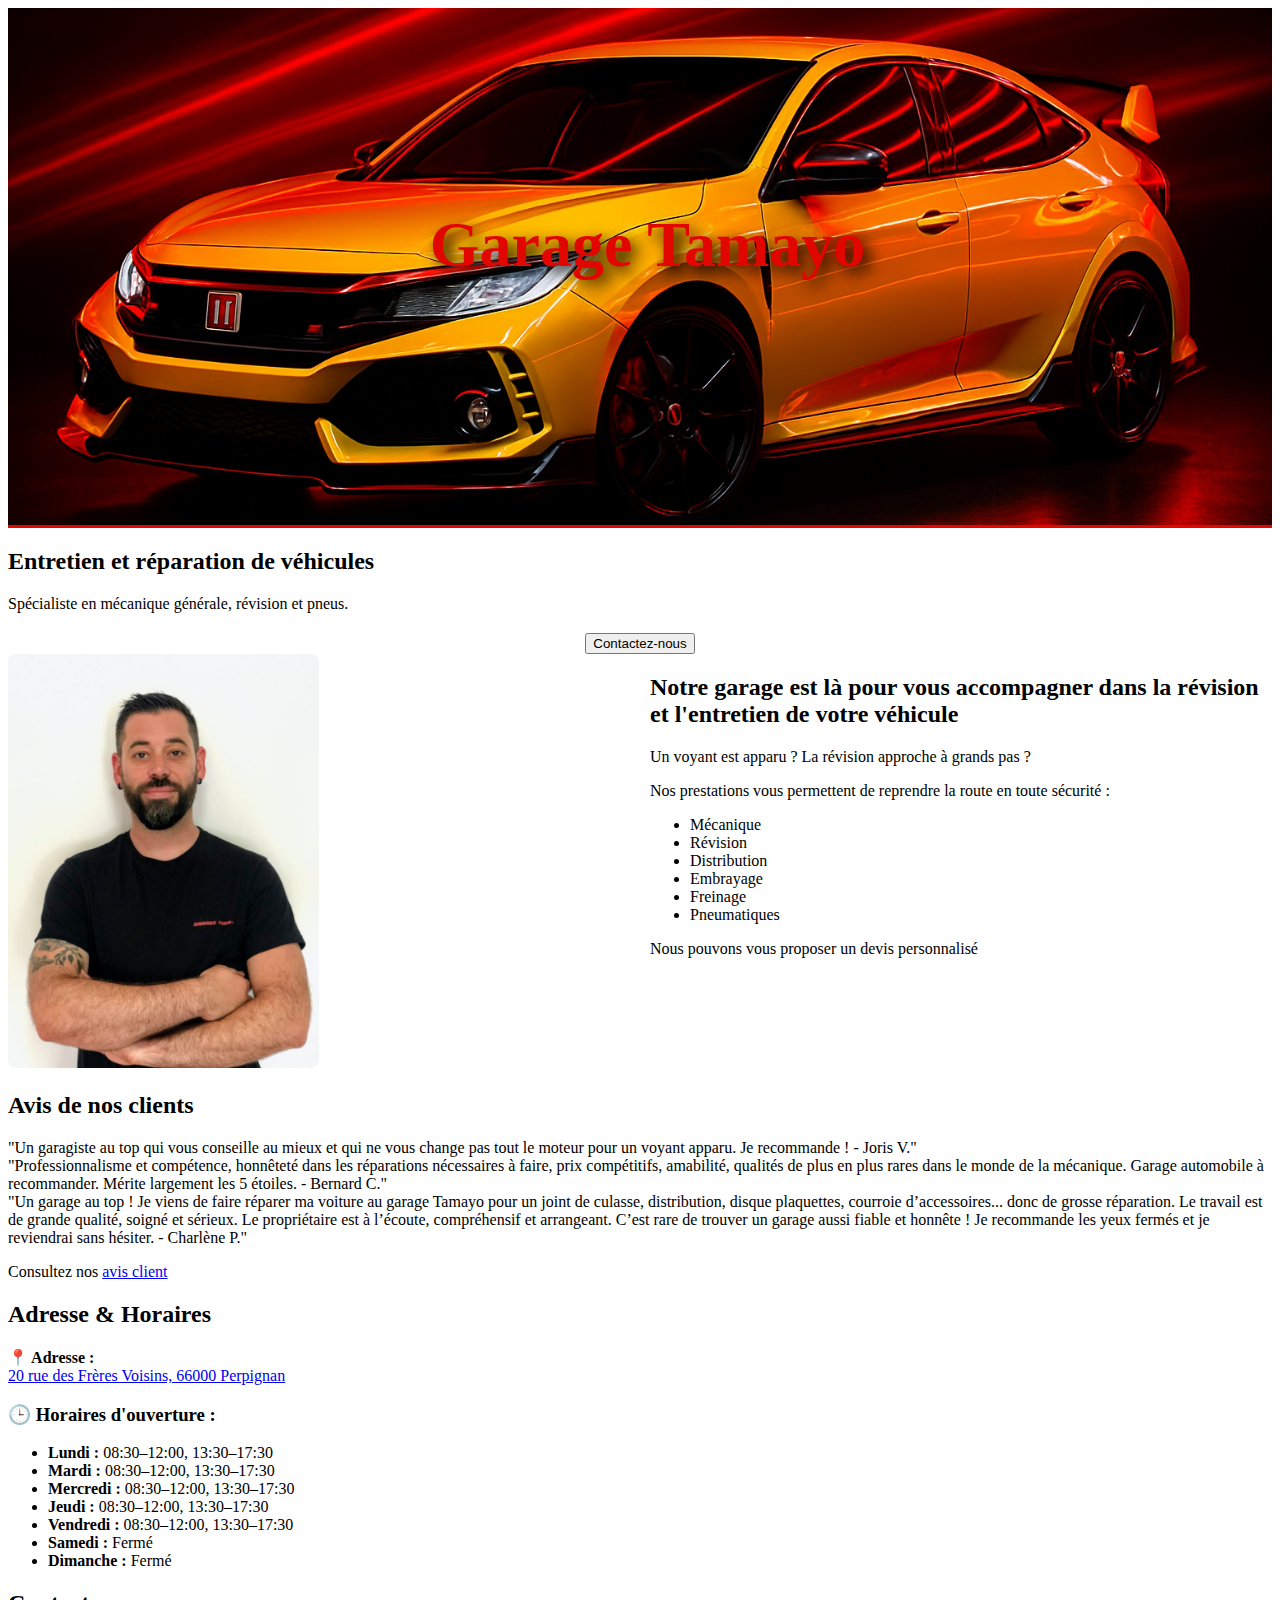
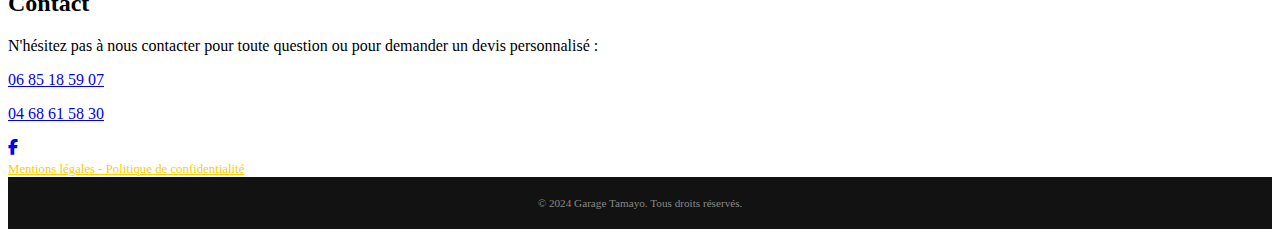
<file: index.html>
<!DOCTYPE html>
<html lang="fr">
<head>
<meta charset="UTF-8" />
<meta name="viewport" content="width=device-width, initial-scale=1.0" />
<title>Garage Tamayo</title>
<!-- Lien vers la feuille de style CSS -->
<link rel="stylesheet" href="style.css" />
<!-- Font Awesome pour les icônes réseaux sociaux -->
<link rel="stylesheet" href="https://cdnjs.cloudflare.com/ajax/libs/font-awesome/6.4.0/css/all.min.css" />
<style>
  /* Styles pour la page */
  /* Responsive pour la section présentation */
  @media (max-width: 768px) {
    #presentation {
      flex-direction: column;
    }
    #presentation div {
      width: 100%;
    }
    #presentation img {
      width: 80%;
    }
  }

  /* Style pour le header */
  header {
    background-color: #000;
    text-align: center;
    padding: 200px 20px; /* Hauteur augmentée */
    border-bottom: 3px solid #e10600;
    background-image: url('logo.png');
    background-size: cover;
    background-position: center;
    background-repeat: no-repeat;
  }

  /* Style pour le h1 dans le header */
  header h1 {
    color: #e10600 !important;
    font-size: 4em; /* Taille augmentée */
    font-weight: 900;
    margin-top: 0;
    text-shadow: 6px 6px 15px rgba(0, 0, 0, 1); /* Ombrage plus accentué */
  }
</style>
</head>
<body>

<!-- HEADER avec logo -->
<header>
  <div class="logo">
    <h1 style="display: inline-block; margin-left: 15px;">Garage Tamayo</h1>
  </div>
</header>

<!-- INTRO -->
<section class="intro">
  <h2>Entretien et réparation de véhicules</h2>
  <p>Spécialiste en mécanique générale, révision et pneus.</p>
  <!-- Bouton pour aller au contact -->
  <div class="scroll-to-contact-container" style="text-align: center; margin-top: 20px;">
    <button class="scroll-to-contact">Contactez-nous</button>
  </div>
</section>

<!-- Section présentation avec image à gauche et texte à droite -->
<section id="presentation" style="display: flex; align-items: flex-start; gap: 20px;">
  <!-- Partie image -->
  <div style="flex: 1;">
    <img src="Photo.jpg" alt="Mathieu Tamayo - Gérant" style="width: 50%; height: auto; border-radius: 8px;">
  </div>
  <!-- Partie texte -->
  <div style="flex: 1;">
    <h2>Notre garage est là pour vous accompagner dans la révision et l'entretien de votre véhicule</h2>
    <p>Un voyant est apparu ? La révision approche à grands pas ?</p>
    <p>Nos prestations vous permettent de reprendre la route en toute sécurité :</p>
    <ul>
      <li>Mécanique</li>
      <li>Révision</li>
      <li>Distribution</li>
      <li>Embrayage</li>
      <li>Freinage</li>
      <li>Pneumatiques</li>
    </ul>
    <p>Nous pouvons vous proposer un devis personnalisé</p>
  </div>
</section>

<!-- AVIS CLIENTS -->
<section id="avis">
  <h2>Avis de nos clients</h2>
  <div class="avis-carousel">
    <div class="avis-track">
      <div class="avis-item">"Un garagiste au top qui vous conseille au mieux et qui ne vous change pas tout le moteur pour un voyant apparu. Je recommande ! - Joris V."</div>
      <div class="avis-item">"Professionnalisme et compétence, honnêteté dans les réparations nécessaires à faire, prix compétitifs, amabilité, qualités de plus en plus rares dans le monde de la mécanique. Garage automobile à recommander. Mérite largement les 5 étoiles. - Bernard C."</div>
      <div class="avis-item">"Un garage au top ! Je viens de faire réparer ma voiture au garage Tamayo pour un joint de culasse, distribution, disque plaquettes, courroie d’accessoires... donc de grosse réparation. Le travail est de grande qualité, soigné et sérieux. Le propriétaire est à l’écoute, compréhensif et arrangeant. C’est rare de trouver un garage aussi fiable et honnête ! Je recommande les yeux fermés et je reviendrai sans hésiter. - Charlène P."</div>
    </div>
  </div>
  <p>Consultez nos <a href="https://www.google.com/search?sca_esv=3fa5b1ccc587d0e5&sxsrf=AHTn8zpM7BxrLt-oeg16waELfyKt2H8_BQ:1747985636240&si=APYL9bs7Hg2KMLB-4tSoTdxuOx8BdRvHbByC_AuVpNyh0x2KzU_pcjLMstMwQHwirEIEqQVjM3bu1JAr0SK9Hlxdp2pK4kOtfq9O7ZJo-_I3TJgTlYo1mcIBF1Cwzp72hHX3_ARnrg24&q=Garage+Tamayo+Avis&sa=X&ved=2ahUKEwjnu673ibmNAxXSTKQEHTl8AG4Q0bkNegQIPhAD&biw=1272&bih=866&dpr=1" target="_blank">avis client</a></p>
</section>

<!-- INFOS -->
<section id="infos">
  <h2>Adresse & Horaires</h2>
  <p>
    <strong class="label">📍 Adresse :</strong><br>
    <a href="https://www.google.com/maps/place/Garage+Tamayo/@42.7310381,2.8701231,759m/data=!3m2!1e3!4b1!4m6!3m5!1s0x12b06fb18d95fa3b:0x3318648b5bab296a!8m2!3d42.7310381!4d2.8701231!16s%2Fg%2F11x5vv0f29?entry=ttu&g_ep=EgoyMDI1MDUxNS4xIKXMDSoJLDEwMjExNDUzSAFQAw%3D%3D" target="_blank" class="address">
      20 rue des Frères Voisins, 66000 Perpignan
    </a>
  </p>
  <h3>🕒 Horaires d'ouverture :</h3>
  <ul>
    <li><strong>Lundi :</strong> 08:30–12:00, 13:30–17:30</li>
    <li><strong>Mardi :</strong> 08:30–12:00, 13:30–17:30</li>
    <li><strong>Mercredi :</strong> 08:30–12:00, 13:30–17:30</li>
    <li><strong>Jeudi :</strong> 08:30–12:00, 13:30–17:30</li>
    <li><strong>Vendredi :</strong> 08:30–12:00, 13:30–17:30</li>
    <li><strong>Samedi :</strong> Fermé</li>
    <li><strong>Dimanche :</strong> Fermé</li>
  </ul>
</section>

<div class="contact-info" id="contact">
  <h2>Contact</h2>
  <p class="contact-intro">N'hésitez pas à nous contacter pour toute question ou pour demander un devis personnalisé :</p>
  <p><a href="tel:0685185907" class="contact-number">06 85 18 59 07</a></p>
  <p><a href="tel:0468615830" class="contact-number">04 68 61 58 30</a></p>
  <!-- Logo Facebook -->
  <a href="https://facebook.com/garage.tamayo" target="_blank" aria-label="Facebook" class="facebook-link" style="display: inline-block;">
    <i class="fab fa-facebook-f"></i>
  </a>
  <!-- Mentions légales -->
  <a href="mentions-legales.html" style="display: block; margin-top: 5px; font-size: 0.8em; color: #ffcc00;">Mentions légales - Politique de confidentialité</a>
  <footer style="text-align: center; padding: 20px; background-color: #121212; color: #888; font-size: 0.7em;">
    &copy; 2024 Garage Tamayo. Tous droits réservés.
  </footer>
</div>

<!-- Script pour le défilement -->
<script>
  document.querySelector('.scroll-to-contact').addEventListener('click', () => {
    document.getElementById('contact').scrollIntoView({ behavior: 'smooth' });
  });
</script>

</body>
</html>
</file>
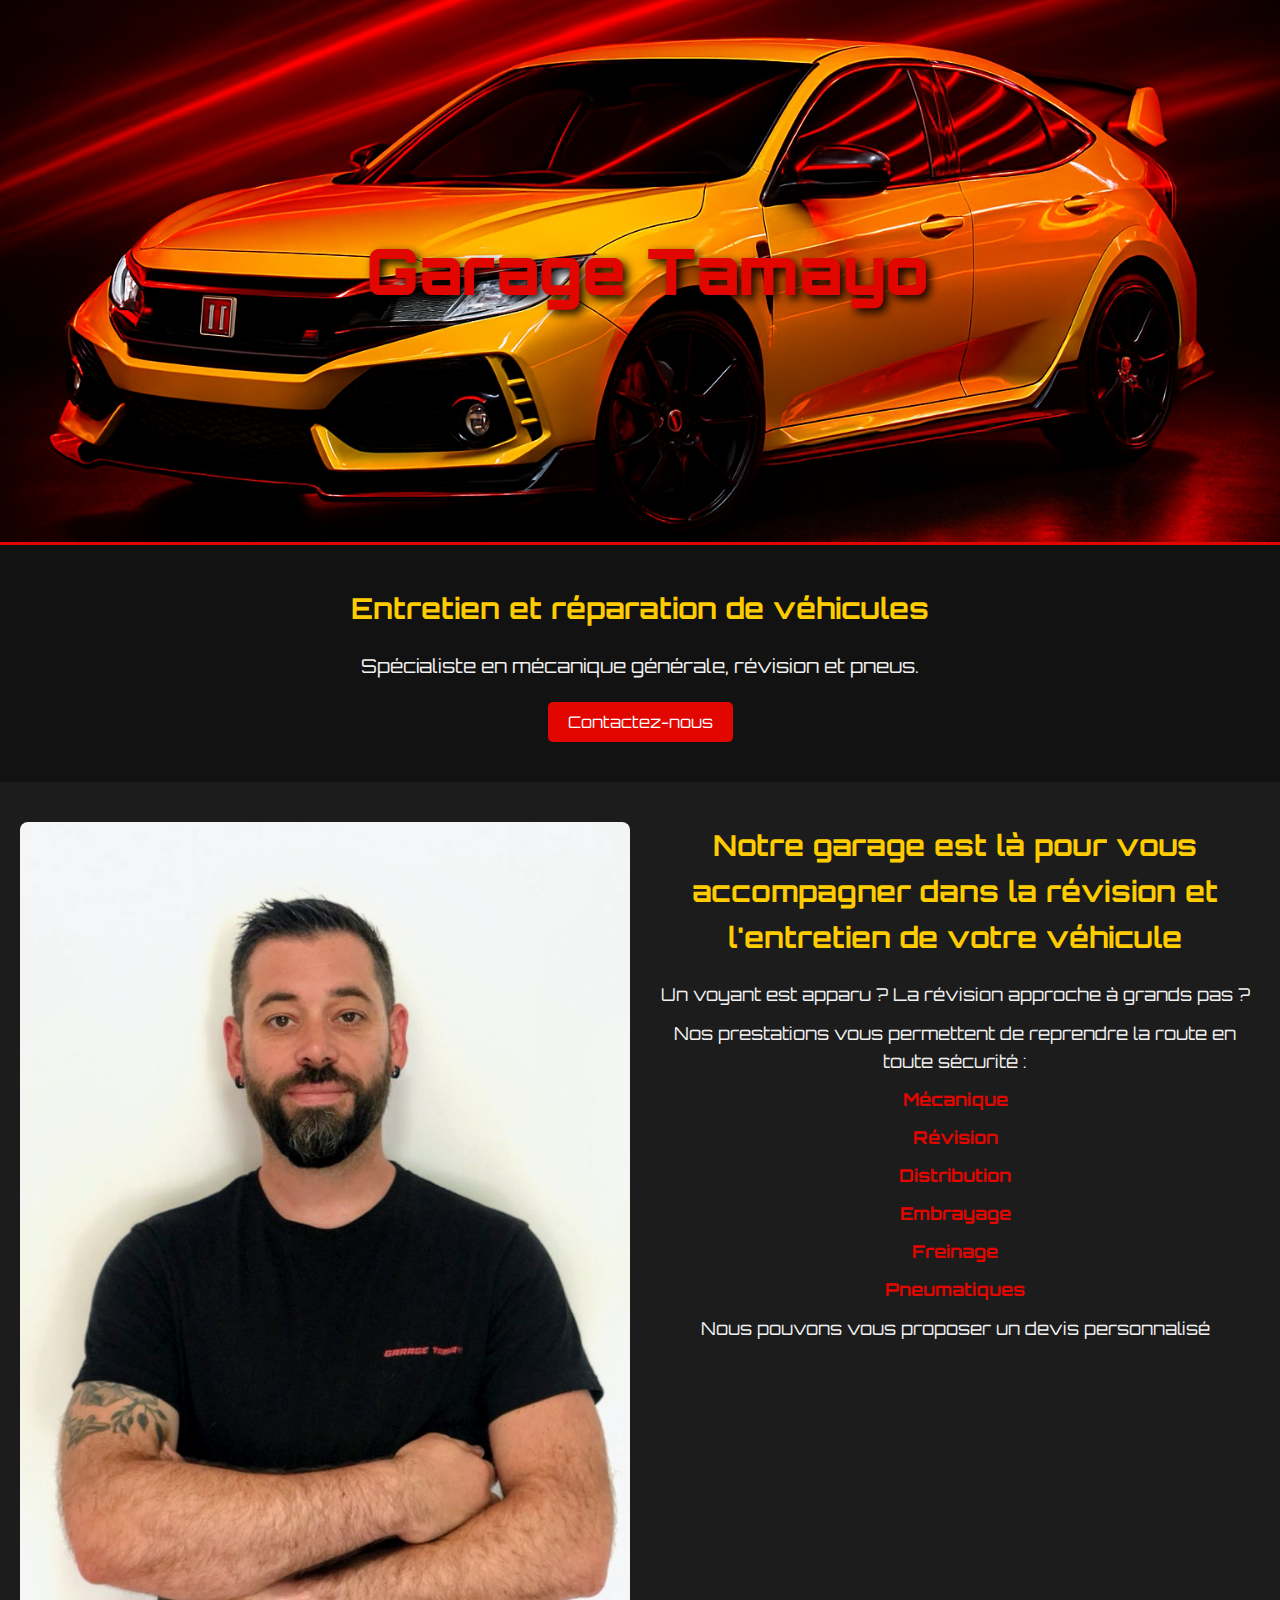
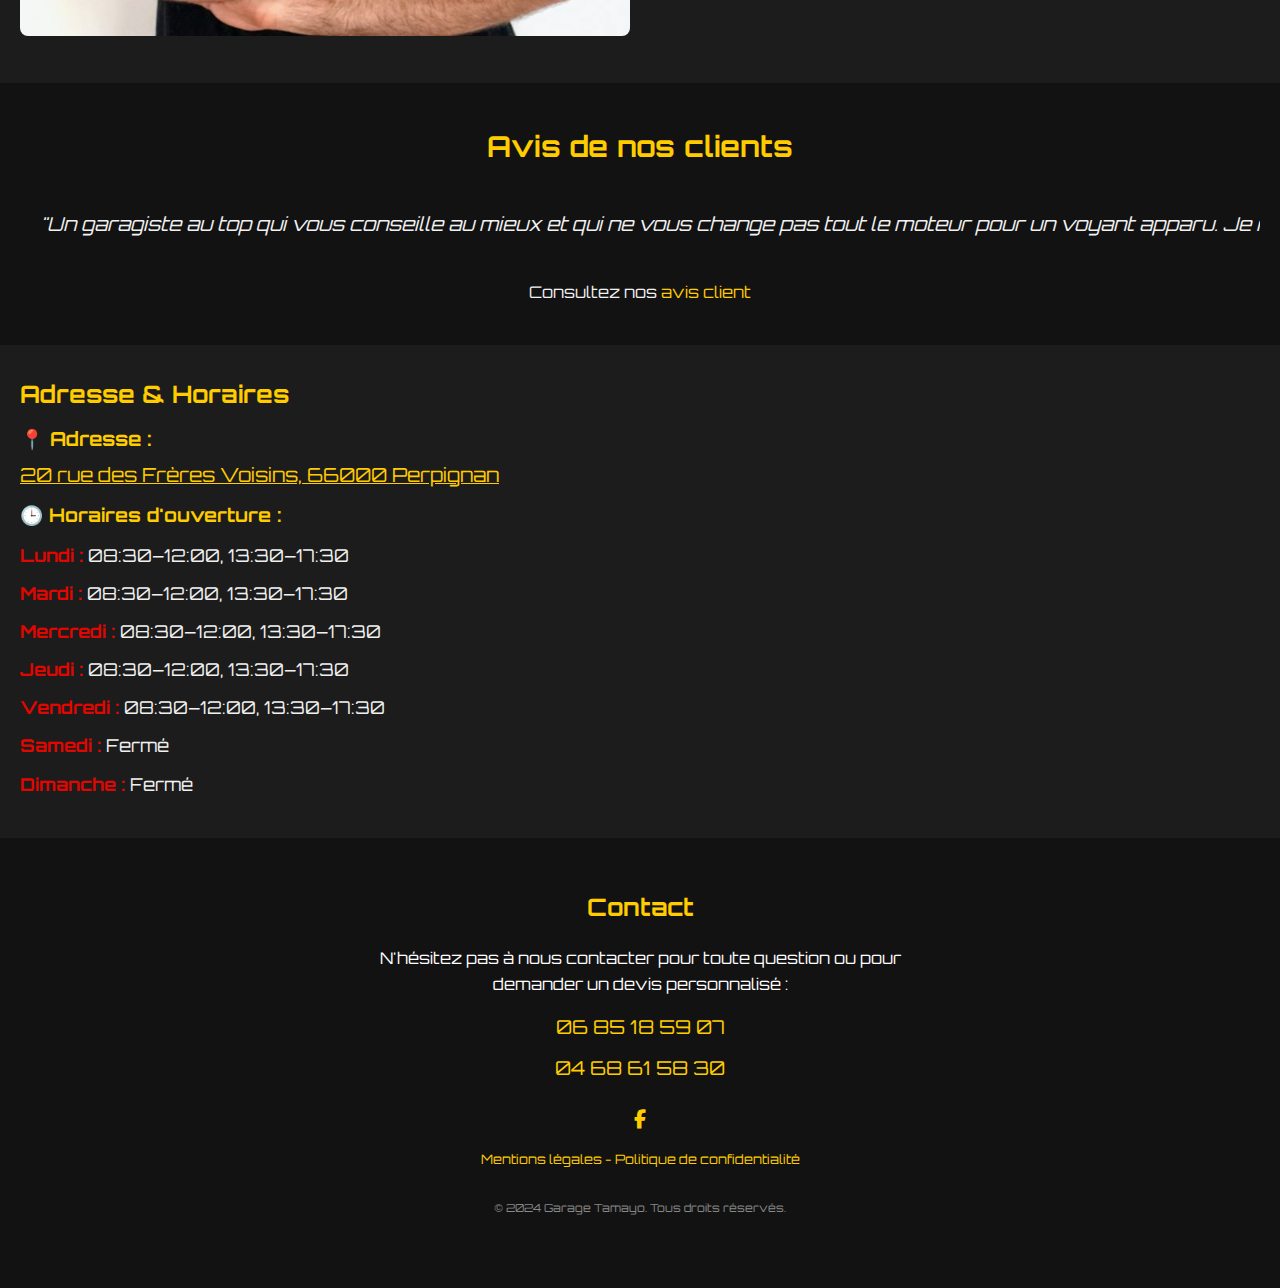
<file: docs/index.html>
<!DOCTYPE html>
<html lang="fr">
<head>
  <meta charset="UTF-8" />
  <meta name="viewport" content="width=device-width, initial-scale=1.0" />
  <title>Garage Tamayo</title>
  <!-- Lien vers la feuille de style CSS -->
  <link rel="stylesheet" href="style.css" />
  <!-- Font Awesome pour les icônes réseaux sociaux -->
  <link rel="stylesheet" href="https://cdnjs.cloudflare.com/ajax/libs/font-awesome/6.4.0/css/all.min.css" />
</head>
<body>

<!-- HEADER avec logo -->
<header>
  <div class="logo">
    <h1 style="display: inline-block; margin-left: 15px;">Garage Tamayo</h1>
  </div>
</header>

<!-- INTRO -->
<section class="intro">
  <h2>Entretien et réparation de véhicules</h2>
  <p>Spécialiste en mécanique générale, révision et pneus.</p>
  <!-- Bouton pour aller au contact -->
  <div class="scroll-to-contact-container" style="text-align: center; margin-top: 20px;">
    <button class="scroll-to-contact">Contactez-nous</button>
  </div>
</section>

<!-- Section présentation avec image à gauche et texte à droite -->
<section id="presentation" style="display: flex; align-items: flex-start; gap: 20px;">
  <!-- Partie image -->
  <div style="flex: 1;">
    <img src="Photo.jpg" alt="Mathieu Tamayo - Gérant" style="width: 100%; max-width: 100%; height: auto; border-radius: 8px;">
  </div>
  <!-- Partie texte -->
  <div style="flex: 1;">
    <h2>Notre garage est là pour vous accompagner dans la révision et l'entretien de votre véhicule</h2>
    <p>Un voyant est apparu ? La révision approche à grands pas ?</p>
    <p>Nos prestations vous permettent de reprendre la route en toute sécurité :</p>
    <ul>
      <li>Mécanique</li>
      <li>Révision</li>
      <li>Distribution</li>
      <li>Embrayage</li>
      <li>Freinage</li>
      <li>Pneumatiques</li>
    </ul>
    <p>Nous pouvons vous proposer un devis personnalisé</p>
  </div>
</section>

<!-- AVIS CLIENTS -->
<section id="avis">
  <h2>Avis de nos clients</h2>
  <div class="avis-carousel">
    <div class="avis-track">
      <div class="avis-item">"Un garagiste au top qui vous conseille au mieux et qui ne vous change pas tout le moteur pour un voyant apparu. Je recommande ! - Joris V."</div>
      <div class="avis-item">"Professionnalisme et compétence, honnêteté dans les réparations nécessaires à faire, prix compétitifs, amabilité, qualités de plus en plus rares dans le monde de la mécanique. Garage automobile à recommander. Mérite largement les 5 étoiles. - Bernard C."</div>
      <div class="avis-item">"Un garage au top ! Je viens de faire réparer ma voiture au garage Tamayo pour un joint de culasse, distribution, disque plaquettes, courroie d’accessoires... donc de grosse réparation. Le travail est de grande qualité, soigné et sérieux. Le propriétaire est à l’écoute, compréhensif et arrangeant. C’est rare de trouver un garage aussi fiable et honnête ! Je recommande les yeux fermés et je reviendrai sans hésiter. - Charlène P."</div>
    </div>
  </div>
  <p>Consultez nos <a href="https://www.google.com/search?sca_esv=3fa5b1ccc587d0e5&sxsrf=AHTn8zpM7BxrLt-oeg16waELfyKt2H8_BQ:1747985636240&si=APYL9bs7Hg2KMLB-4tSoTdxuOx8BdRvHbByC_AuVpNyh0x2KzU_pcjLMstMwQHwirEIEqQVjM3bu1JAr0SK9Hlxdp2pK4kOtfq9O7ZJo-_I3TJgTlYo1mcIBF1Cwzp72hHX3_ARnrg24&q=Garage+Tamayo+Avis&sa=X&ved=2ahUKEwjnu673ibmNAxXSTKQEHTl8AG4Q0bkNegQIPhAD&biw=1272&bih=866&dpr=1" target="_blank">avis client</a></p>
</section>

<!-- INFOS -->
<section id="infos">
  <h2>Adresse & Horaires</h2>
  <p>
    <strong class="label">📍 Adresse :</strong><br>
    <a href="https://www.google.com/maps/place/Garage+Tamayo/@42.7310381,2.8701231,759m/data=!3m2!1e3!4b1!4m6!3m5!1s0x12b06fb18d95fa3b:0x3318648b5bab296a!8m2!3d42.7310381!4d2.8701231!16s%2Fg%2F11x5vv0f29?entry=ttu&g_ep=EgoyMDI1MDUxNS4xIKXMDSoJLDEwMjExNDUzSAFQAw%3D%3D" target="_blank" class="address">
      20 rue des Frères Voisins, 66000 Perpignan
    </a>
  </p>
  <h3>🕒 Horaires d'ouverture :</h3>
  <ul>
    <li><strong>Lundi :</strong> 08:30–12:00, 13:30–17:30</li>
    <li><strong>Mardi :</strong> 08:30–12:00, 13:30–17:30</li>
    <li><strong>Mercredi :</strong> 08:30–12:00, 13:30–17:30</li>
    <li><strong>Jeudi :</strong> 08:30–12:00, 13:30–17:30</li>
    <li><strong>Vendredi :</strong> 08:30–12:00, 13:30–17:30</li>
    <li><strong>Samedi :</strong> Fermé</li>
    <li><strong>Dimanche :</strong> Fermé</li>
  </ul>
</section>

<!-- CONTACT -->
<div class="contact-info" id="contact">
  <h2>Contact</h2>
  <p class="contact-intro">N'hésitez pas à nous contacter pour toute question ou pour demander un devis personnalisé :</p>
  <p><a href="tel:0685185907" class="contact-number">06 85 18 59 07</a></p>
  <p><a href="tel:0468615830" class="contact-number">04 68 61 58 30</a></p>
  <!-- Logo Facebook -->
  <a href="https://facebook.com/garage.tamayo" target="_blank" aria-label="Facebook" class="facebook-link" style="display: inline-block;">
    <i class="fab fa-facebook-f"></i>
  </a>
  <!-- Mentions légales -->
  <a href="mentions-legales.html" style="display: block; margin-top: 5px; font-size: 0.8em; color: #ffcc00;">Mentions légales - Politique de confidentialité</a>
  <footer style="text-align: center; padding: 20px; background-color: #121212; color: #888; font-size: 0.7em;">
    &copy; 2024 Garage Tamayo. Tous droits réservés.
  </footer>
</div>

<!-- Script pour le défilement -->
<script>
  document.querySelector('.scroll-to-contact').addEventListener('click', () => {
    document.getElementById('contact').scrollIntoView({ behavior: 'smooth' });
  });
</script>

</body>
</html>
</file>
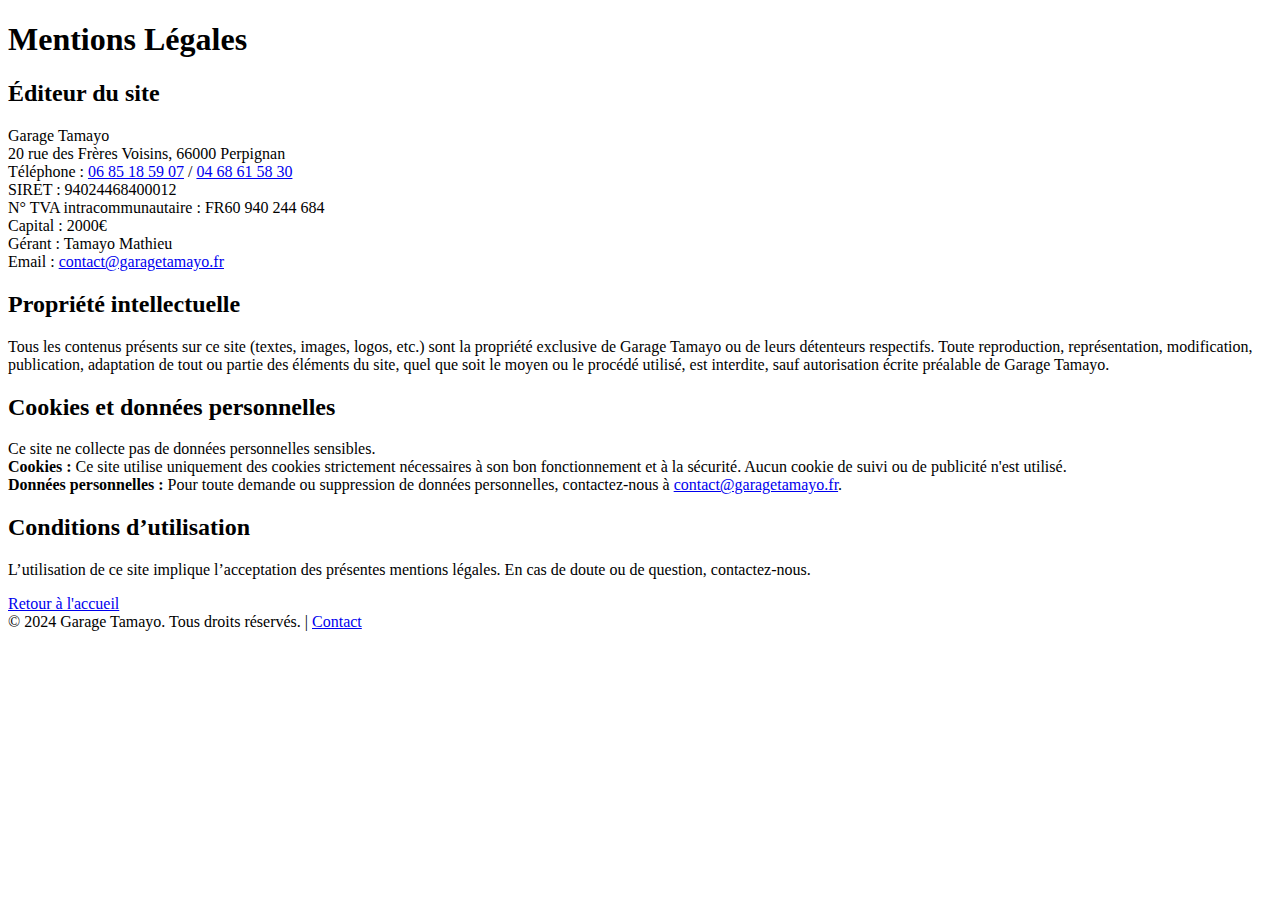
<file: mentions-legales.html>
<!DOCTYPE html>
<html lang="fr">
<head>
  <meta charset="UTF-8" />
  <meta name="viewport" content="width=device-width, initial-scale=1.0" />
  <meta name="description" content="Mentions légales du site Garage Tamayo, incluant l'éditeur, SIRET, TVA, et informations légales." />
  <meta name="keywords" content="Mentions légales, Garage Tamayo, Perpignan, éditeur site web" />
  <meta name="author" content="Garage Tamayo" />
  <title>Garage Tamayo - Mentions Légales</title>
  <!-- Lien vers la feuille de style CSS -->
  <link rel="stylesheet" href="style.css" />
</head>
<body>
  <header>
    <h1 class="text-center mt-1">Mentions Légales</h1>
  </header>
  <main role="main" class="container">
    <section>
      <h2 class="titre-jaune">Éditeur du site</h2>
      <p>
        Garage Tamayo<br>
        20 rue des Frères Voisins, 66000 Perpignan<br>
        Téléphone : <a href="tel:0685185907">06 85 18 59 07</a> / <a href="tel:0468615830">04 68 61 58 30</a><br>
        SIRET : 94024468400012<br>
        N° TVA intracommunautaire : FR60 940 244 684<br>
        Capital : 2000€<br>
        Gérant : Tamayo Mathieu<br>
        Email : <a href="mailto:contact@garagetamayo.fr">contact@garagetamayo.fr</a>
      </p>
    </section>

    <section>
      <h2 class="titre-jaune">Propriété intellectuelle</h2>
      <p>
        Tous les contenus présents sur ce site (textes, images, logos, etc.) sont la propriété exclusive de Garage Tamayo ou de leurs détenteurs respectifs. Toute reproduction, représentation, modification, publication, adaptation de tout ou partie des éléments du site, quel que soit le moyen ou le procédé utilisé, est interdite, sauf autorisation écrite préalable de Garage Tamayo.
      </p>
    </section>

    <section>
      <h2 class="titre-jaune">Cookies et données personnelles</h2>
      <p>
        Ce site ne collecte pas de données personnelles sensibles.<br>
        <strong>Cookies :</strong> Ce site utilise uniquement des cookies strictement nécessaires à son bon fonctionnement et à la sécurité. Aucun cookie de suivi ou de publicité n'est utilisé.<br>
        <strong>Données personnelles :</strong> Pour toute demande ou suppression de données personnelles, contactez-nous à <a href="mailto:contact@garagetamayo.fr">contact@garagetamayo.fr</a>.
      </p>
    </section>

    <section>
      <h2 class="titre-jaune">Conditions d’utilisation</h2>
      <p>
        L’utilisation de ce site implique l’acceptation des présentes mentions légales. En cas de doute ou de question, contactez-nous.
      </p>
    </section>
    <div class="text-center">
      <a href="index.html" class="btn-retour">Retour à l'accueil</a>
    </div>
  </main>

  <footer role="contentinfo" class="footer">
    &copy; 2024 Garage Tamayo. Tous droits réservés. | <a href="mailto:contact@garagetamayo.fr" class="footer-link">Contact</a>
  </footer>
</body>
</html>
</file>
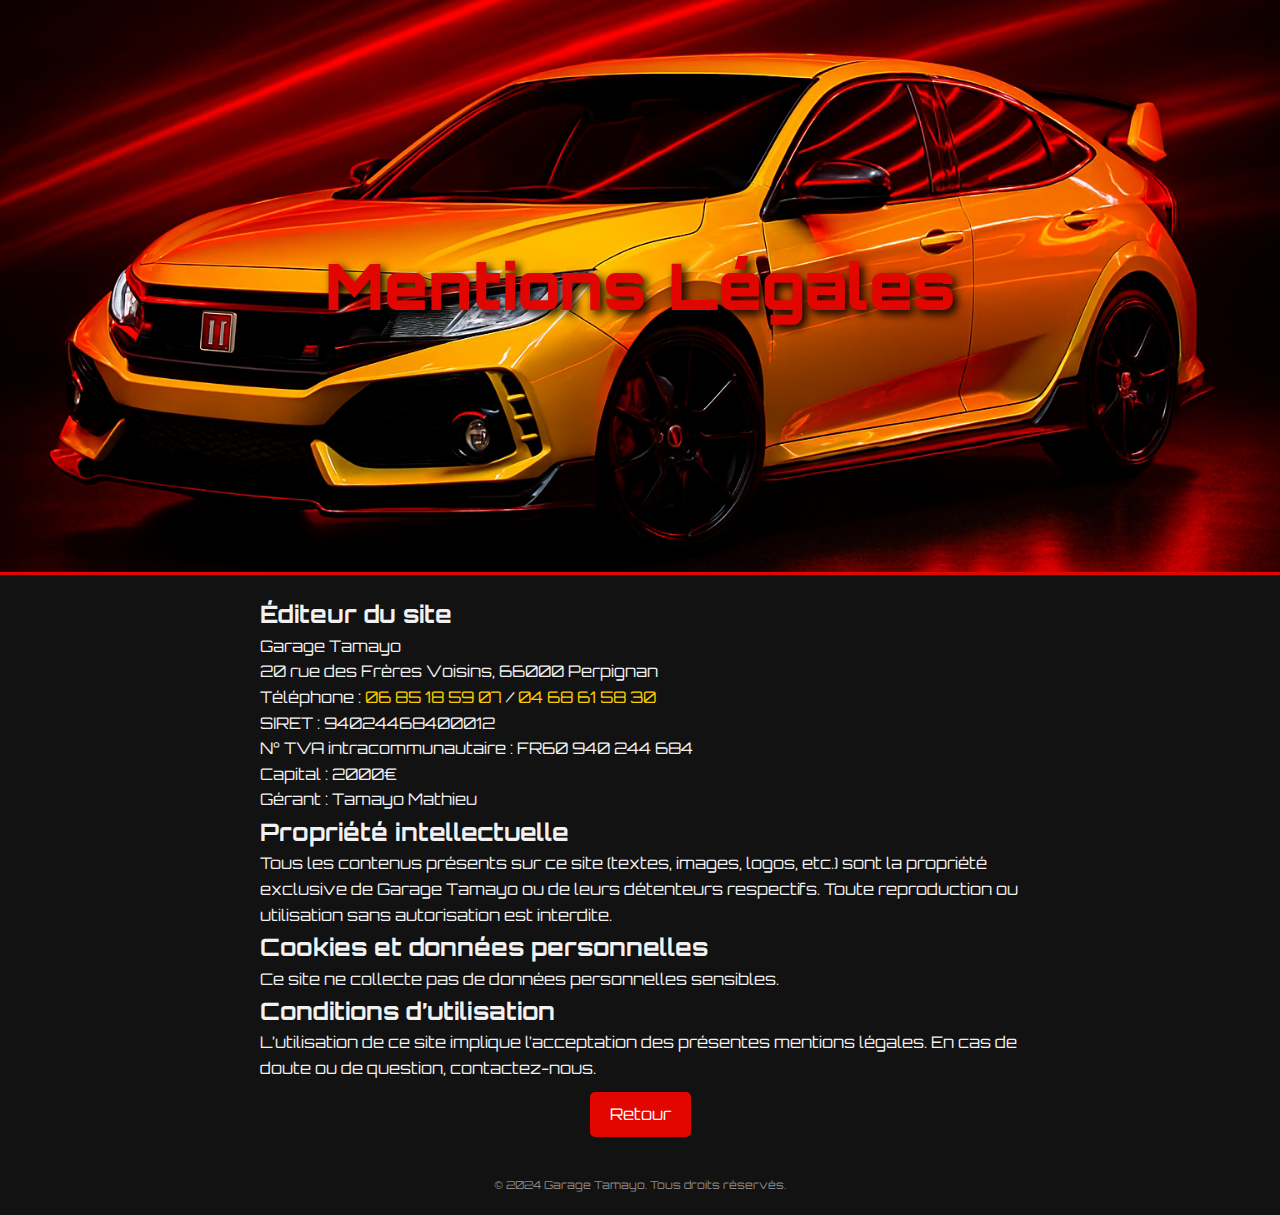
<file: docs/mentions-legales.html>
<!DOCTYPE html>
<html lang="fr">
<head>
<meta charset="UTF-8" />
<meta name="viewport" content="width=device-width, initial-scale=1.0" />
<title>Mentions Légales - Garage Tamayo</title>
<!-- Lien vers la feuille de style CSS -->
<link rel="stylesheet" href="style.css" />
</head>
<body>

<header>
  <h1 style="text-align: center; padding: 15px;">Mentions Légales</h1>
</header>

<main style="max-width: 800px; margin: 0 auto; padding: 20px;">
  <section>
    <h2 class="titre-jaune">Éditeur du site</h2>
    <p>
      Garage Tamayo<br>
      20 rue des Frères Voisins, 66000 Perpignan<br>
      Téléphone : <a href="tel:0685185907">06 85 18 59 07</a> / <a href="tel:0468615830">04 68 61 58 30</a><br>
      SIRET : 94024468400012<br>
      N° TVA intracommunautaire : FR60 940 244 684<br>
      Capital : 2000€<br>
      Gérant : Tamayo Mathieu<br>
    </p>
  </section>

  <section>
    <h2 class="titre-jaune">Propriété intellectuelle</h2>
    <p>
      Tous les contenus présents sur ce site (textes, images, logos, etc.) sont la propriété exclusive de Garage Tamayo ou de leurs détenteurs respectifs. Toute reproduction ou utilisation sans autorisation est interdite.
    </p>
  </section>

  <section>
    <h2 class="titre-jaune">Cookies et données personnelles</h2>
    <p>
      Ce site ne collecte pas de données personnelles sensibles.    
    </p>
  </section>

  <section>
    <h2 class="titre-jaune">Conditions d’utilisation</h2>
    <p>
      L’utilisation de ce site implique l’acceptation des présentes mentions légales. En cas de doute ou de question, contactez-nous.
    </p>
  </section>
<div style="text-align: center;">
   <a href="index.html" style="display: inline-block; margin-top: 10px; padding: 10px 20px; background-color: #e10600; color: #fff; text-decoration: none; border-radius: 5px; font-family: 'Orbitron', sans-serif;">Retour</a>
</div>
</main>

<footer style="text-align: center; padding: 20px; background-color: #121212; color: #888;font-size: 0.7em;">
  &copy; 2024 Garage Tamayo. Tous droits réservés.
</footer>

</body>
</html>
</file>
<file: style.css>
<!DOCTYPE html>
<html lang="fr">
<head>
  <meta charset="UTF-8">
  <meta name="viewport" content="width=device-width,initial-scale=1.0">
  <title>Garage Tamayo</title>
  <!-- Improved CSS: Place your improved style.css here or inline for demo purposes -->
  <link rel="stylesheet" href="style.css">
  <!-- Example: inline improvements for demonstration, replace or merge with your style.css -->
  <style>
    :root {
      --primary-color: #e10600;
      --secondary-color: #ffcc00;
      --background-color: #121212;
      --accent-bg: #1c1c1c;
      --font-family: 'Orbitron', sans-serif;
      --border-radius: 8px;
    }
    /* Add focus styles for accessibility */
    a:focus, button:focus {
      outline: 2px solid var(--secondary-color);
      outline-offset: 2px;
    }
    /* Example: Use variable for header border */
    header {
      border-bottom: 3px solid var(--primary-color);
    }
    /* ...rest of your CSS or improved CSS file */
  </style>
</head>
<body>
  <header>
    <h1>Garage Tamayo</h1>
  </header>

  <section class="intro">
    <h2>Bienvenue chez Garage Tamayo</h2>
    <p>Votre garage de confiance pour l’entretien et la réparation de véhicules à prix compétitifs.</p>
    <button class="scroll-to-contact" onclick="document.getElementById('contact').scrollIntoView({behavior:'smooth'});">
      Contactez-nous
    </button>
  </section>

  <section id="presentation">
    <h2>Présentation</h2>
    <p>
      Forts de plusieurs années d’expérience, nous vous proposons une gamme complète de services pour votre véhicule.
    </p>
    <ul>
      <li>Entretien</li>
      <li>Réparation</li>
      <li>Conseil personnalisé</li>
    </ul>
  </section>

  <section id="avis">
    <h2>Vos avis</h2>
    <div class="avis-carousel">
      <div class="avis-track">
        <div class="avis-item">"Service rapide et efficace, merci !" – Marie</div>
        <div class="avis-item">"Toujours disponibles et à l’écoute." – Paul</div>
        <div class="avis-item">"Prix honnêtes et conseils avisés." – Linda</div>
        <!-- Add more avis-item as needed -->
      </div>
    </div>
  </section>

  <section id="services">
    <h2>Nos Services</h2>
    <ul>
      <li>Vidange</li>
      <li>Freinage</li>
      <li>Diagnostic</li>
      <li>Pré-contrôle technique</li>
    </ul>
  </section>

  <section id="infos">
    <h2>Informations</h2>
    <h3>Horaires</h3>
    <ul>
      <li>Lundi - Vendredi : 8h - 18h</li>
      <li>Samedi : 9h - 13h</li>
      <li>Dimanche : fermé</li>
    </ul>
    <h3>Adresse</h3>
    <span class="label">Adresse:</span>
    <span class="address">123 Avenue du Garage, 75000 Paris</span>
  </section>

  <section id="contact">
    <h2>Contactez-nous</h2>
    <div class="contact-intro">Pour toute question, n’hésitez pas à nous joindre :</div>
    <div class="contact-info">
      <p><a href="tel:0102030405">01 02 03 04 05</a></p>
      <p><a href="mailto:contact@garagetamayo.fr">contact@garagetamayo.fr</a></p>
      <a class="facebook-link" href="https://www.facebook.com/garagetamayo" target="_blank" rel="noopener noreferrer">
        Facebook
      </a>
    </div>
  </section>

  <footer>
    <div class="footer-container">
      <div class="contact-info">
        <h2>Garage Tamayo</h2>
        <p>123 Avenue du Garage, 75000 Paris</p>
        <p>Tél : <a href="tel:0102030405">01 02 03 04 05</a></p>
        <p>Email : <a href="mailto:contact@garagetamayo.fr">contact@garagetamayo.fr</a></p>
        <div class="social-icons">
          <a href="https://www.facebook.com/garagetamayo" target="_blank" aria-label="Facebook">&#x1F426;</a>
        </div>
      </div>
      <div>&copy; 2025 Garage Tamayo. Tous droits réservés.</div>
    </div>
  </footer>
  <!-- Example: minimal JS for smooth scroll (optional) -->
  <script>
    // Already handled by button's onclick, but you could improve accessibility if needed
  </script>
</body>
</html>
</file>
<file: docs/style.css>
/* Import Google Font */
@import url('https://fonts.googleapis.com/css2?family=Orbitron:wght@400;600&display=swap');

/* Reset de base */
* {
  box-sizing: border-box;
  margin: 0;
  padding: 0;
}

body {
  margin: 0;
  font-family: 'Orbitron', sans-serif;
  background-color: #121212;
  color: #f1f1f1;
  line-height: 1.6;
}

/* HEADER */
header {
  background-color: #000;
  text-align: center;
  padding: 220px 20px;
  min-height: 300px;
  border-bottom: 3px solid #e10600;
  background-image: url('logo.png');
  background-size: cover;
  background-position: center;
  background-repeat: no-repeat;
  position: relative;
}

/* Titre dans le header */
header h1 {
  color: #e10600 !important;
  font-size: 4em;
  font-weight: 900;
  margin-top: 0;
  text-shadow: 4px 4px 10px rgba(0, 0, 0, 1);
}

/* Ajout pour la responsivité de l'en-tête */
@media (max-width: 768px) {
  header {
    padding: 40px 20px;
    background-size: contain;
    background-position: center top;
    background-repeat: no-repeat;
    min-height: 150px;
  }

  header h1 {
    font-size: 2em;
  }
}

/* INTRO */
.intro {
  background-color: #121212;
  padding: 40px 20px;
  text-align: center;
}

.intro h2 {
  color: #ffcc00;
  font-size: 1.8em;
  margin-bottom: 20px;
}

.intro p {
  font-size: 1.2em;
  margin-bottom: 0;
}

.scroll-to-contact {
  padding: 10px 20px;
  background-color: #e10600;
  color: #fff;
  border: none;
  border-radius: 5px;
  cursor: pointer;
  font-family: 'Orbitron', sans-serif;
  font-size: 1em;
  transition: background-color 0.3s;
}

.scroll-to-contact:hover {
  background-color: #ff0000;
}

/* PRESENTATION */
#presentation {
  background-color: #1c1c1c;
  padding: 40px 20px;
  text-align: center;
  display: flex;
  flex-wrap: wrap;
  justify-content: center;
  align-items: flex-start;
  gap: 20px;
}

#presentation h2 {
  color: #ffcc00;
  margin-bottom: 20px;
  font-size: 1.8em;
  width: 100%;
  text-align: center;
}

#presentation p,
#presentation li {
  max-width: 800px;
  margin: 10px auto;
  font-size: 1.1em;
  line-height: 1.6;
}

#presentation ul {
  list-style: none;
  padding: 0;
}

#presentation li {
  font-weight: bold;
  color: #e10600;
}

@media (max-width: 768px) {
  #presentation {
    flex-direction: column;
    align-items: center;
  }

  #presentation div {
    width: 100%;
  }

  #presentation img {
    width: 80%;
    max-width: 100%;
    height: auto;
  }

  #presentation h2 {
    font-size: 1.5em;
  }

  #avis h2,
  #infos h2,
  #infos h3,
  #contact h2 {
    font-size: 1.5em;
  }

  .avis-item {
    font-size: 1em;
    padding: 10px;
  }

  #services li {
    max-width: 90%;
  }

  #contact a {
    font-size: 1.2em;
  }

  .scroll-to-contact {
    padding: 12px 24px;
    font-size: 1.2em;
  }
}

/* AVIS */
#avis {
  background-color: #121212;
  padding: 40px 20px;
  text-align: center;
}

#avis h2 {
  color: #ffcc00;
  margin-bottom: 20px;
  font-size: 1.8em;
}

.avis-carousel {
  width: 100%;
  overflow: hidden;
  margin-bottom: 20px;
}

.avis-track {
  display: flex;
  width: max-content;
  animation: defilementInfini 60s linear infinite;
}

.avis-item {
  min-width: 100vw;
  padding: 20px;
  box-sizing: border-box;
  font-style: italic;
  font-size: 1.2em;
}

/* Liens globaux */
a {
  color: #ffcc00;
  text-decoration: none;
}

a:hover {
  color: #e10600;
}

/* Liens spécifiques */
.link-hover {
  color: #ffcc00 !important;
  text-decoration: none;
  transition: color 0.3s;
}

.address,
.contact-info a {
  transition: color 0.3s;
}

.address:hover,
.contact-info a:hover {
  color: #e10600 !important;
}

.label {
  font-size: 1.1em !important;
  color: #ffcc00 !important;
  margin-right: 5px;
}

.address {
  display: block;
  color: #ffcc00 !important;
  font-size: 1.1em;
  margin-top: 5px;
  text-decoration: underline;
}

/* INFOS */
#infos {
  background-color: #1c1c1c;
  padding: 30px 20px;
}

#infos h2,
#infos h3 {
  color: #ffcc00;
  margin-bottom: 10px;
}

#infos p,
#infos li {
  font-size: 1.1em;
  margin-bottom: 10px;
}

#infos strong {
  color: #e10600;
}

#infos ul {
  list-style: none;
  padding: 0;
  margin: 0;
}

/* SERVICES */
#services {
  background-color: #1a1a1a;
  padding: 40px 20px;
  text-align: center;
}

#services ul {
  list-style-type: none;
  padding: 0;
}

#services li {
  background: #2c2c2c;
  margin: 10px auto;
  padding: 10px;
  max-width: 300px;
  font-weight: bold;
  color: #ffcc00;
}

/* CONTACT */
#contact {
  background-color: #121212;
  padding: 30px 20px;
  text-align: center;
  border-radius: 8px;
  margin: 20px auto;
  max-width: 600px;
}

#contact h2 {
  color: #ffcc00;
  margin-bottom: 20px;
}

#contact .contact-intro {
  color: #fff !important;
  margin-bottom: 15px;
}

#contact a {
  color: #ffcc00;
  font-size: 1.2em;
  display: block;
  margin: 10px 0;
  transition: color 0.3s;
}

#contact a:hover {
  color: #e10600;
}

#contact .facebook-link {
  font-size: 1.2em;
  color: #ffcc00;
  transition: color 0.3s;
  margin-top: 10px;
}

#contact .facebook-link:hover {
  color: #e10600;
}

/* FOOTER */
footer {
  background-color: #121212;
  color: #888;
  text-align: center;
  padding: 20px;
}

.footer-container {
  display: flex;
  flex-direction: column;
  align-items: center;
  justify-content: center;
}

.contact-info {
  text-align: center;
  margin-bottom: 15px;
  background-color: #121212;
  padding: 10px;
  border-radius: 8px;
}

.contact-info h2 {
  color: #ffcc00;
  margin-bottom: 10px;
}

.contact-info p {
  margin: 5px 0;
}

.social-icons {
  margin-top: 10px;
  display: flex;
  justify-content: center;
  gap: 15px;
}

.social-icons a {
  color: #ffcc00;
  font-size: 1.5em;
  transition: color 0.3s;
}

.social-icons a:hover {
  color: #e10600;
}

/* Animation défilement avis */
@keyframes defilementInfini {
  0% {
    transform: translateX(0%);
  }
  100% {
    transform: translateX(-50%);
  }
}
</file>
